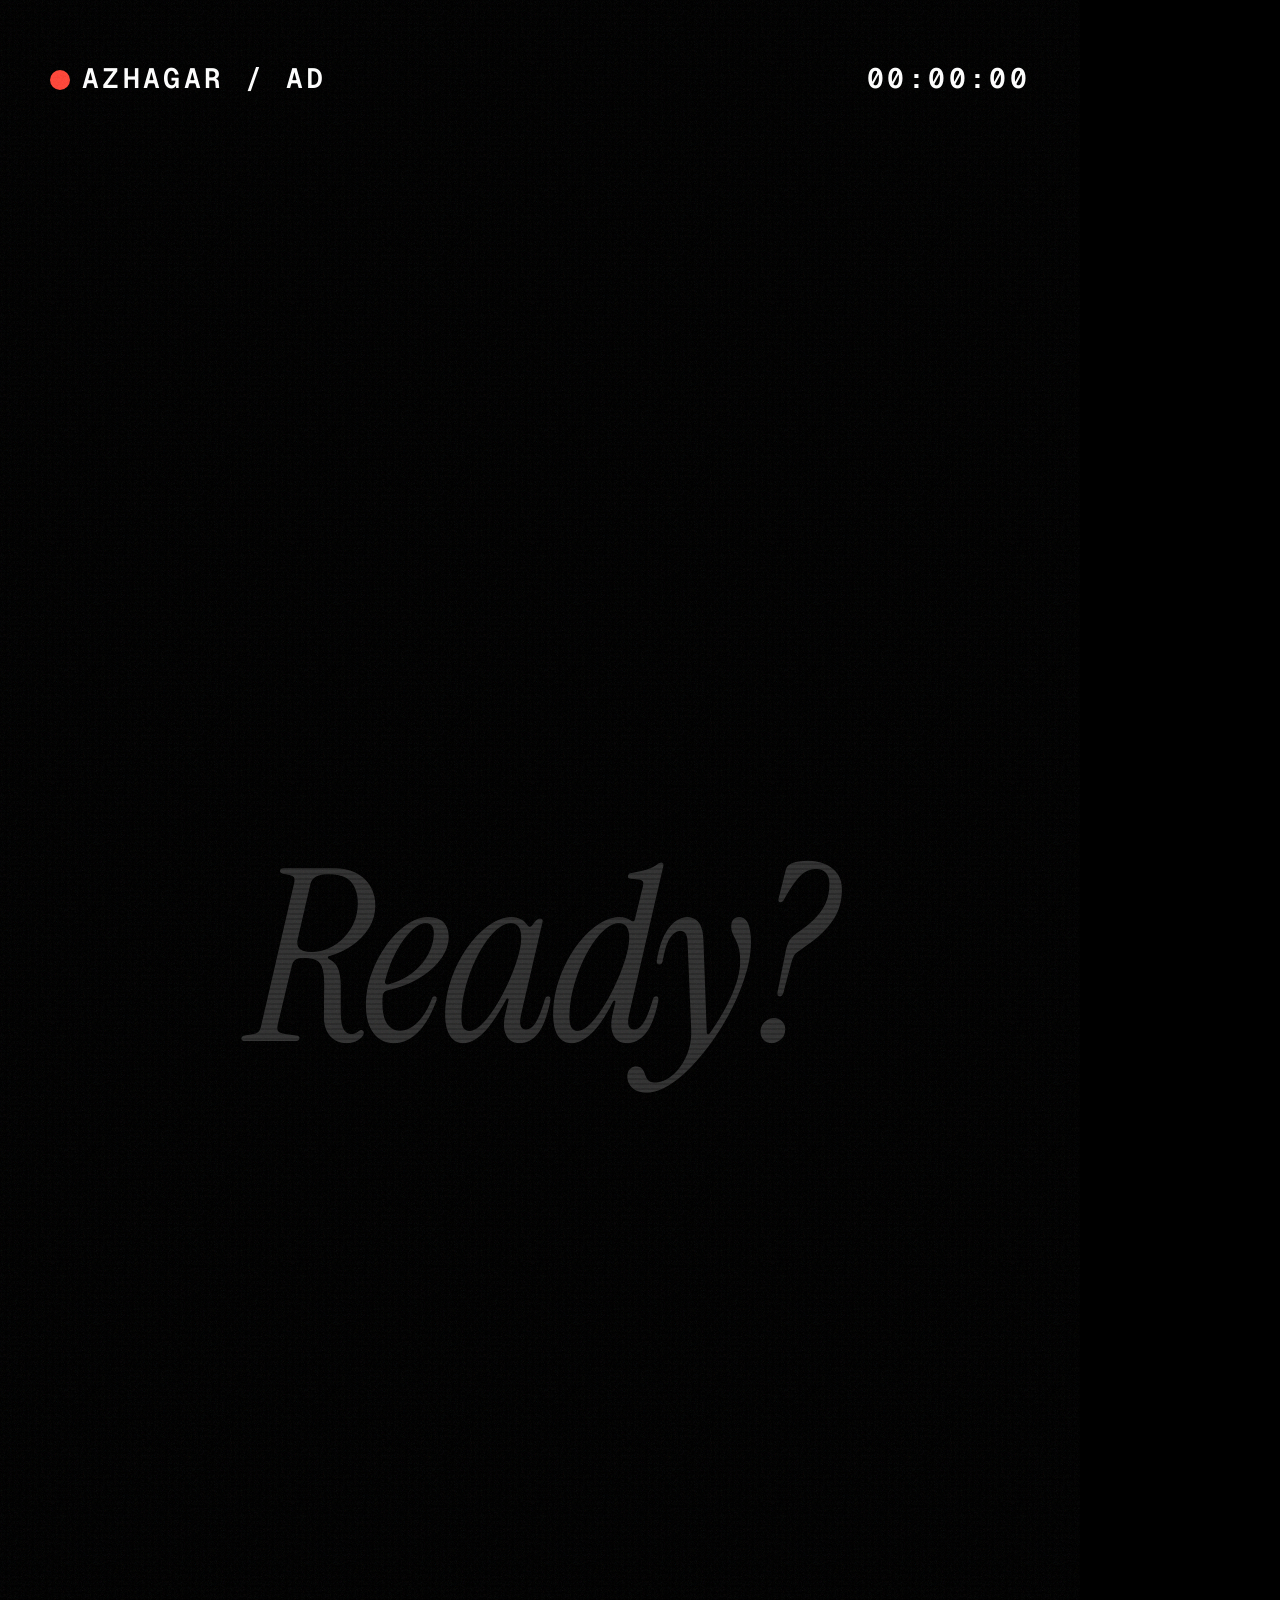
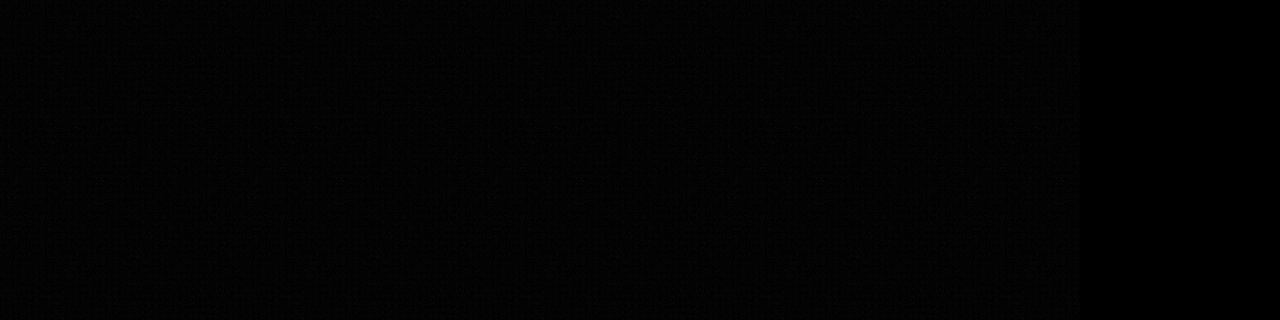
<file: promo/ad.html>
<!doctype html>
<html><head><meta charset="utf-8">
<link href="https://fonts.googleapis.com/css2?family=Archivo:wdth,wght@62..125,400..900&family=Instrument+Serif:ital@0;1&family=Geist+Mono:wght@400;600&display=block" rel="stylesheet">
<style>
:root{--ink:#0C0B11;--paper:#EFEBF7;--lav:#B3A4FF;--rec:#FF4B3E;--live:#4ADE80;--acid:#D7FF3A;
--display:"Archivo",sans-serif;--serif:"Instrument Serif",serif;--mono:"Geist Mono",monospace}
*{box-sizing:border-box;margin:0;padding:0}
html,body{width:1080px;height:1920px;overflow:hidden;background:#000}
#v{position:relative;width:1080px;height:1920px;overflow:hidden;background:var(--ink);color:var(--paper);font-family:var(--display)}
#cam{position:absolute;inset:0}
.L{position:absolute;inset:0;display:none}
.word{position:absolute;left:0;right:0;top:50%;text-align:center;font-weight:900;font-stretch:62%;text-transform:uppercase;line-height:.82;letter-spacing:-.02em;white-space:nowrap}
.serif{font-family:var(--serif);font-weight:400;font-style:italic;text-transform:none;font-stretch:100%}
.mono{font-family:var(--mono);font-weight:600;letter-spacing:.12em;text-transform:uppercase}
.sticker{position:absolute;padding:18px 30px;border-radius:14px;font:700 44px var(--mono);letter-spacing:.06em;text-transform:uppercase;box-shadow:8px 8px 0 #000;border:4px solid #000}
.marq{position:absolute;left:-400px;white-space:nowrap;font-weight:900;font-stretch:62%;font-size:300px;line-height:1;text-transform:uppercase}
.walker{position:absolute;left:50%;bottom:180px;transform-origin:50% 100%}
.card{position:absolute;inset:0;display:flex;flex-direction:column;justify-content:center;padding:0 80px}
.card .n{font:600 60px var(--mono)}
.card .t{font-weight:900;font-stretch:62%;font-size:300px;line-height:.85;text-transform:uppercase}
.card .s{font:400 180px var(--serif);font-style:italic;line-height:.9}
#grain{position:absolute;inset:-100px;opacity:.09;pointer-events:none;background-image:url("data:image/svg+xml,%3Csvg xmlns='http://www.w3.org/2000/svg' width='240' height='240'%3E%3Cfilter id='n'%3E%3CfeTurbulence baseFrequency='.85' numOctaves='2'/%3E%3C/filter%3E%3Crect width='240' height='240' filter='url(%23n)'/%3E%3C/svg%3E")}
#scan{position:absolute;inset:0;pointer-events:none;background:repeating-linear-gradient(0deg,rgba(0,0,0,.18) 0 2px,transparent 2px 5px)}
#flash{position:absolute;inset:0;background:#fff;opacity:0}
.slice{position:absolute;left:0;right:0;overflow:hidden;display:none}
#tag{position:absolute;left:50px;right:50px;top:60px;display:flex;justify-content:space-between;font:600 28px var(--mono);letter-spacing:.12em;mix-blend-mode:difference;color:#fff}
#tag i{display:inline-block;width:20px;height:20px;border-radius:50%;background:var(--rec);margin-right:12px;vertical-align:-2px}
</style></head>
<body><div id="v"><div id="cam">

 <!-- 1: word slams -->
 <div class="L" id="L1"><div class="word" id="w1"></div><div class="mono" id="w1s" style="position:absolute;left:0;right:0;bottom:300px;text-align:center;font-size:34px"></div></div>

 <!-- 2: walk-in -->
 <div class="L" id="L2" style="background:var(--lav)">
  <div class="marq" id="m1" style="top:120px;color:var(--ink)"></div>
  <div class="marq" id="m2" style="top:420px;color:transparent;-webkit-text-stroke:4px var(--ink)"></div>
  <div class="marq" id="m3" style="top:720px;color:var(--ink)"></div>
  <img class="walker" id="walker" alt="">
  <div class="sticker" id="st1" style="left:70px;top:1050px;background:var(--acid);color:#000">AI Product Manager</div>
  <div class="sticker" id="st2" style="right:70px;top:1250px;background:var(--rec);color:#fff">Vibe Coder</div>
  <div class="sticker" id="st3" style="left:120px;top:1460px;background:var(--paper);color:#000">★ Made with AI</div>
 </div>

 <!-- 3: services -->
 <div class="L" id="L3"><div class="card" id="card"><span class="n" id="cn"></span><span class="t" id="ct"></span><span class="s" id="cs"></span></div></div>

 <!-- 4: tools rapid fire -->
 <div class="L" id="L4" style="background:var(--ink)">
  <div class="mono" id="tc" style="position:absolute;left:0;right:0;top:520px;text-align:center;font-size:40px;color:var(--lav)"></div>
  <div class="word" id="tw" style="font-size:200px"></div>
  <div id="burst"></div>
 </div>

 <!-- 5: manifesto strobe -->
 <div class="L" id="L5"><div class="word" id="w5"></div></div>

 <!-- 6: end card -->
 <div class="L" id="L6" style="background:var(--ink)">
  <div class="word" id="e1" style="top:640px;font-size:290px">Azhagar</div>
  <div class="word serif" id="e2" style="top:930px;font-size:110px;color:var(--lav)">builds what's next.</div>
  <div class="mono" id="e3" style="position:absolute;left:0;right:0;top:1210px;text-align:center;font-size:64px">azhagar.com →</div>
  <div class="sticker" id="e4" style="left:50%;top:1400px;background:var(--live);color:#000">● Available now</div>
 </div>

</div>
<div class="slice" id="sl1"></div><div class="slice" id="sl2"></div>
<div id="flash"></div><div id="scan"></div><div id="grain"></div>
<div id="tag"><span><i></i>AZHAGAR / AD</span><span id="tcode">00:00</span></div>
</div>
<script>
const DUR=15,FPS=30,$=id=>document.getElementById(id);
const clamp=(x,a=0,b=1)=>Math.min(b,Math.max(a,x)),p=(t,a,b)=>clamp((t-a)/(b-a));
const eo=x=>1-Math.pow(1-x,4),back=x=>{const c=2.2;return 1+(c+1)*Math.pow(x-1,3)+c*Math.pow(x-1,2)};
const rnd=s=>{const x=Math.sin(s*12.9898)*43758.5453;return x-Math.floor(x)};  // deterministic noise
const frames=[];for(let i=0;i<100;i++){const im=new Image();im.src=`../assets/walk/${String(i).padStart(3,'0')}.webp`;frames.push(im)}

// ---- timeline of beats (every cut = a hit) ----
const SLAMS=[ // [start,end,text,bg,fg,size,sub,serif]
 [0.00,0.55,"Ready?","#000","#fff",150,"",1],
 [0.55,1.05,"Ideas.","var(--lav)","var(--ink)",330,"01 — think"],
 [1.05,1.55,"Products.","var(--rec)","#fff",240,"02 — build"],
 [1.55,2.05,"Shipped.","var(--paper)","var(--ink)",320,"03 — launch"],
 [2.05,2.45,"With AI.","#000","var(--acid)",330,"",0],
];
const SV=[["01","AI product","management","var(--acid)","#000"],["02","Vibe","coding","var(--ink)","var(--lav)"],["03","Problem","solving","var(--rec)","#fff"],["04","UI / UX","design","var(--paper)","var(--ink)"],["05","Video","editing","var(--lav)","var(--ink)"]];
const SV0=5.6,SVD=0.6;
const TOOLS=["Claude","ChatGPT","Figma","Figma Make","Jira","Confluence","Git & GitHub","HTML/CSS/JS","Premiere Pro","After Effects","DaVinci","Photoshop","Illustrator","Lightroom","Vibe coding"];
const T0=8.6,TD=0.14;
const MAN=[["No fluff.","#fff","#000"],["Just","var(--rec)","#fff"],["Ship.","var(--acid)","#000"],["Ship.","#000","var(--acid)"],["Ship.","var(--lav)","var(--ink)"]];
const M0=11.3,MD=0.34;
const CUTS=[0.55,1.05,1.55,2.05,2.45,...SV.map((_,i)=>SV0+i*SVD),T0,...TOOLS.map((_,i)=>T0+i*TD).filter((_,i)=>i%3==0),T0+TOOLS.length*TD,...MAN.map((_,i)=>M0+i*MD),M0+MAN.length*MD];
const marqTxt=("AZHAGAR ✦ ").repeat(8);['m1','m2','m3'].forEach(i=>$(i).textContent=marqTxt);
$('burst').innerHTML=TOOLS.map(t=>`<div class="sticker" style="font-size:30px;padding:12px 22px;left:50%;top:50%;background:var(--paper);color:#000">${t}</div>`).join('');
const bursts=[...$('burst').children];

function show(id,on){$(id).style.display=on?'block':'none';return on}
function lastCut(t){let c=-9;for(const x of CUTS)if(x<=t&&x>c)c=x;return t-c}

window.render=function(t){
 const f=Math.round(t*FPS);
 $('tcode').textContent=`00:${String(Math.floor(t)).padStart(2,'0')}:${String(f%FPS).padStart(2,'0')}`;
 const dc=lastCut(t);            // time since last hit
 const hit=Math.max(0,1-dc/0.22); // 1 at a cut, decays
 // camera punch + shake
 const sh=hit*24;$('cam').style.transform=`translate(${(rnd(f)-.5)*sh}px,${(rnd(f+7)-.5)*sh}px) scale(${1+hit*.06})`;
 // RGB split
 const rg=hit*16+2;$('cam').style.filter=`drop-shadow(${rg}px 0 0 rgba(255,40,90,.75)) drop-shadow(${-rg}px 0 0 rgba(40,230,255,.75))`;
 $('flash').style.opacity=dc<0.07?0.55:0;
 $('grain').style.transform=`translate(${rnd(f*3)*80-40}px,${rnd(f*5)*80-40}px)`;
 // glitch slices on hits
 [['sl1',1],['sl2',2]].forEach(([id,k])=>{const el=$(id);if(hit>.45){el.style.display='block';const y=rnd(f*k+3)*1700;el.style.top=y+'px';el.style.height=(30+rnd(f*k)*120)+'px';
   el.style.background=`rgba(${k==1?'255,75,62':'179,164,255'},.85)`;el.style.mixBlendMode='difference';el.style.transform=`translateX(${(rnd(f+k)-.5)*200}px)`}else el.style.display='none'});

 // 1 slams 0–2.45
 if(show('L1',t<2.45)){const s=SLAMS.find(s=>t>=s[0]&&t<s[1])||SLAMS[0];
  $('L1').style.background=s[3];const w=$('w1');w.textContent=s[2];w.style.color=s[4];w.style.fontSize=s[5]+'px';
  w.className='word'+(s[7]?' serif':'');
  const k=p(t,s[0],s[0]+.18);w.style.transform=`translateY(-50%) scale(${1.6-back(k)*.6})`;w.style.opacity=clamp(k*4);
  $('w1s').textContent=s[6];$('w1s').style.color=s[4];
  if(s[2]==="Ready?"){w.style.opacity=(Math.floor(t*10)%2)?1:.2}}

 // 2 walk-in 2.45–5.6 with speed ramp
 if(show('L2',t>=2.45&&t<5.6)){const k=p(t,2.45,5.6);
  const ramp=k<.3?k/.3*.55:k<.7?.55+(k-.3)/.4*.15:.7+(k-.7)/.3*.3; // fast · slow-mo · fast
  const fi=Math.min(99,Math.floor(ramp*99));const w=$('walker');if(w.dataset.f!=fi){w.src=frames[fi].src;w.dataset.f=fi}
  w.style.transform=`translateX(-50%) scale(${1.25+ramp*.45})`;
  $('m1').style.transform=`translateX(${-t*420%1300}px) rotate(-6deg)`;$('m2').style.transform=`translateX(${-1300+t*300%1300}px) rotate(-6deg)`;$('m3').style.transform=`translateX(${-t*520%1300}px) rotate(-6deg)`;
  [['st1',3.0,-8],['st2',3.4,7],['st3',3.8,-4]].forEach(([id,a,r])=>{const q=p(t,a,a+.25);$(id).style.transform=`rotate(${r}deg) scale(${back(q)})`;$(id).style.opacity=q>0?1:0});
  $('L2').style.background=(t>4.1&&t<4.18)?'var(--acid)':'var(--lav)';}

 // 3 services
 if(show('L3',t>=SV0&&t<T0)){const i=Math.min(4,Math.floor((t-SV0)/SVD));const s=SV[i];const k=eo(p(t,SV0+i*SVD,SV0+i*SVD+.2));
  $('L3').style.background=s[3];$('card').style.color=s[4];
  $('cn').textContent=s[0]+" / 05";$('ct').textContent=s[1];$('cs').textContent=s[2];
  $('ct').style.fontSize=(s[1].length>8?220:300)+'px';
  $('ct').style.transform=`translateX(${(1-k)*(i%2?-900:900)}px)`;$('cs').style.transform=`translateX(${(1-k)*(i%2?600:-600)}px)`;
  $('cn').style.opacity=k;}

 // 4 tools rapid fire then burst
 if(show('L4',t>=T0&&t<M0)){const n=Math.floor((t-T0)/TD);const end=T0+TOOLS.length*TD;
  if(t<end){const tw=$('tw');tw.style.display='block';tw.textContent=TOOLS[n];tw.style.color=n%2?'var(--lav)':'var(--paper)';
   tw.style.fontSize=(TOOLS[n].length>9?150:210)+'px';tw.style.transform=`translateY(-50%) scale(${1.15-p(t,T0+n*TD,T0+n*TD+TD)*.15})`;
   $('tc').textContent=`Tool ${String(n+1).padStart(2,'0')} / ${TOOLS.length}`;$('tc').style.top='520px';$('tc').style.fontSize='40px';bursts.forEach(b=>b.style.opacity=0)}
  else{$('tw').style.display='none';$('tc').textContent=`${TOOLS.length} tools. One workflow.`;$('tc').style.top='1640px';$('tc').style.fontSize='52px';
   const k=eo(p(t,end,end+.6));bursts.forEach((b,i)=>{const a=i/TOOLS.length*Math.PI*2+.3,r=k*(300+rnd(i)*220);
    b.style.opacity=1;b.style.transform=`translate(-50%,-50%) translate(${Math.cos(a)*r}px,${Math.sin(a)*r*1.6}px) rotate(${(rnd(i+9)-.5)*30*k}deg) scale(${.4+k*.8})`});}}

 // 5 manifesto
 if(show('L5',t>=M0&&t<M0+MAN.length*MD)){const i=Math.min(MAN.length-1,Math.floor((t-M0)/MD));const m=MAN[i];
  $('L5').style.background=m[1];const w=$('w5');w.textContent=m[0];w.style.color=m[2];w.style.fontSize=(i==0?230:380)+'px';
  const k=p(t,M0+i*MD,M0+i*MD+.12);w.style.transform=`translateY(-50%) scale(${1.4-back(k)*.4}) rotate(${i>=2?(i%2?-3:3):0}deg)`;}

 // 6 end card
 if(show('L6',t>=M0+MAN.length*MD)){const t0=M0+MAN.length*MD;
  const a=eo(p(t,t0,t0+.35));$('e1').style.transform=`translateY(-50%) scale(${1.5-a*.5})`;$('e1').style.opacity=a;
  $('e1').style.letterSpacing=(1-a)*.3+'em';
  const b=eo(p(t,t0+.35,t0+.75));$('e2').style.transform=`translateY(${-50+(1-b)*60}%)`;$('e2').style.opacity=b;
  const c=eo(p(t,t0+.7,t0+1.0));$('e3').style.opacity=c;$('e3').style.transform=`translateY(${(1-c)*40}px)`;
  const d=p(t,t0+1.0,t0+1.3);$('e4').style.transform=`translateX(-50%) rotate(-4deg) scale(${back(d)})`;$('e4').style.opacity=d>0?1:0;}
};
window.CUTS=CUTS;
window.ready=Promise.all([document.fonts.ready,...frames.map(im=>im.decode().catch(()=>{}))]);
render(0);
</script></body></html>
</file>
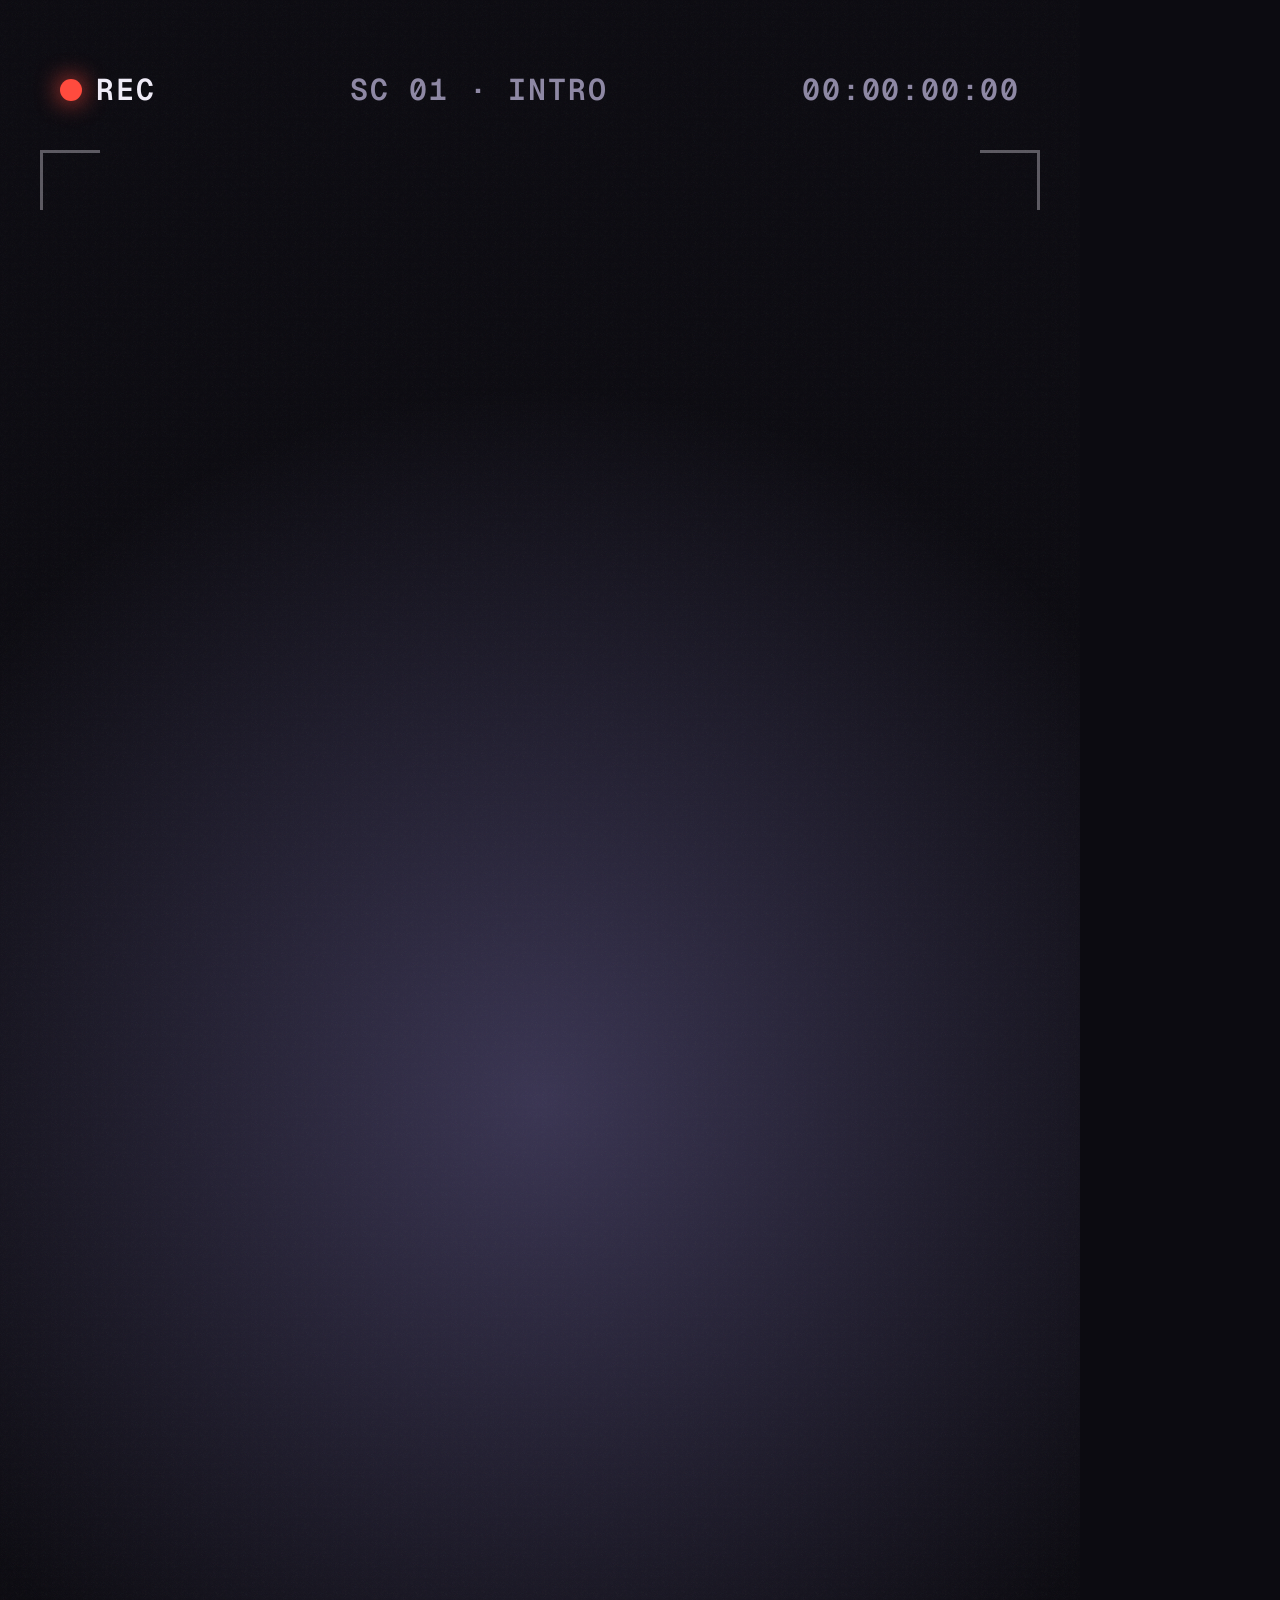
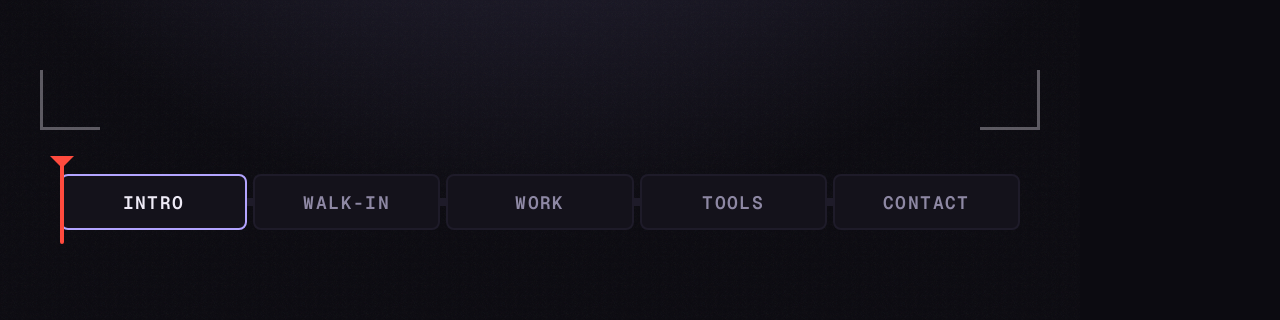
<file: promo/reel.html>
<!doctype html>
<html><head><meta charset="utf-8">
<link href="https://fonts.googleapis.com/css2?family=Archivo:wdth,wght@62..125,400..900&family=Instrument+Serif:ital@0;1&family=Geist+Mono:wght@400;600&display=block" rel="stylesheet">
<style>
:root{--ink:#0C0B11;--ink2:#14121B;--ink3:#1E1B29;--paper:#EFEBF7;--mute:#8E88A4;--lav:#B3A4FF;--rec:#FF4B3E;--live:#4ADE80;
--display:"Archivo",sans-serif;--serif:"Instrument Serif",serif;--mono:"Geist Mono",monospace}
*{box-sizing:border-box;margin:0;padding:0}
html,body{width:1080px;height:1920px;overflow:hidden;background:var(--ink);color:var(--paper);font-family:var(--display)}
#v{position:relative;width:1080px;height:1920px;overflow:hidden}
.abs{position:absolute}
.glow{left:-300px;top:300px;width:1680px;height:1680px;border-radius:50%;
 background:radial-gradient(circle,rgba(179,164,255,.28),rgba(179,164,255,0) 60%)}
.grain{inset:0;opacity:.06;background-image:url("data:image/svg+xml,%3Csvg xmlns='http://www.w3.org/2000/svg' width='200' height='200'%3E%3Cfilter id='n'%3E%3CfeTurbulence baseFrequency='.9' numOctaves='2'/%3E%3C/filter%3E%3Crect width='200' height='200' filter='url(%23n)'/%3E%3C/svg%3E")}
/* HUD */
.hud{left:60px;right:60px;top:70px;display:flex;justify-content:space-between;font:600 30px var(--mono);letter-spacing:.06em;color:var(--mute)}
.rec{display:flex;align-items:center;gap:14px;color:var(--paper)}
.rec i{width:22px;height:22px;border-radius:50%;background:var(--rec);box-shadow:0 0 24px var(--rec)}
.corner{width:60px;height:60px;border-color:rgba(239,235,247,.35);border-style:solid}
.tl{left:40px;top:150px;border-width:3px 0 0 3px}.tr{right:40px;top:150px;border-width:3px 3px 0 0}
.bl{left:40px;bottom:190px;border-width:0 0 3px 3px}.br{right:40px;bottom:190px;border-width:0 3px 3px 0}
.timeline{left:60px;right:60px;bottom:90px;height:56px}
.track{position:absolute;left:0;right:0;top:24px;height:8px;background:var(--ink3);border-radius:4px}
.clips{position:absolute;left:0;right:0;top:0;height:56px;display:flex;gap:6px}
.clips span{flex:1;border-radius:8px;background:var(--ink2);border:2px solid var(--ink3);font:600 18px var(--mono);color:var(--mute);display:flex;align-items:center;justify-content:center;letter-spacing:.08em}
.clips span.on{border-color:var(--lav);color:var(--paper)}
.head{position:absolute;top:-14px;width:4px;height:84px;background:var(--rec);border-radius:2px}
.head:before{content:"";position:absolute;left:-10px;top:-4px;border:12px solid transparent;border-top-color:var(--rec)}
/* scene 1 */
.s1{inset:0;display:flex;flex-direction:column;align-items:center;justify-content:center}
.big{font-weight:900;font-stretch:62%;font-size:240px;line-height:.85;letter-spacing:-.02em;text-transform:uppercase;display:flex}
.big span{display:inline-block}
.s1 .sub{font:400 70px var(--serif);font-style:italic;color:var(--lav);margin-top:30px}
.scan{left:0;right:0;height:6px;background:var(--lav);box-shadow:0 0 40px var(--lav)}
/* scene 2 */
.s2{inset:0}
.stageName{left:0;right:0;top:470px;text-align:center;font-weight:900;font-stretch:62%;font-size:280px;line-height:.85;text-transform:uppercase;color:transparent;-webkit-text-stroke:3px rgba(239,235,247,.5)}
.kick{left:0;right:0;top:1690px;display:flex;justify-content:center;gap:40px;font:600 34px var(--mono);letter-spacing:.14em;text-transform:uppercase;color:var(--lav)}
.walker{left:50%;bottom:260px;transform-origin:50% 100%}
.floor{left:90px;right:90px;bottom:256px;height:3px;background:linear-gradient(90deg,transparent,rgba(179,164,255,.7),transparent)}
.shadow{left:50%;bottom:236px;width:420px;height:50px;margin-left:-210px;border-radius:50%;background:radial-gradient(rgba(0,0,0,.7),transparent 70%)}
/* scene 3 */
.s3{left:80px;right:80px;top:330px}
.eyebrow{font:600 32px var(--mono);letter-spacing:.14em;text-transform:uppercase;color:var(--mute);margin-bottom:50px;display:flex;gap:16px;align-items:center}
.eyebrow b{color:var(--lav);font-weight:600}
.svc{position:relative;overflow:hidden;height:190px;border-top:2px solid rgba(239,235,247,.12)}
.svc .in{position:absolute;left:0;top:0;display:flex;align-items:baseline;gap:30px;height:190px;padding-top:28px}
.svc .n{font:600 30px var(--mono);color:var(--lav);width:70px}
.svc .t{font-weight:900;font-stretch:62%;font-size:84px;line-height:1;text-transform:uppercase;white-space:nowrap}
.svc .t em{font:400 90px var(--serif);font-style:italic;text-transform:none;color:var(--lav)}
.svc .bar{position:absolute;left:0;bottom:0;height:6px;background:var(--lav)}
/* scene 4 */
.s4{left:70px;right:70px;top:330px}
.s4 h2{white-space:nowrap;font-weight:900;font-stretch:62%;font-size:140px;line-height:.9;text-transform:uppercase;margin-bottom:60px}
.s4 h2 em{font:400 150px var(--serif);font-style:italic;text-transform:none;color:var(--lav)}
.chips{display:flex;flex-wrap:wrap;gap:22px}
.chip{font:600 40px var(--mono);padding:22px 34px;border-radius:999px;border:2px solid rgba(239,235,247,.2);background:var(--ink2);display:flex;align-items:center;gap:16px}
.chip i{width:16px;height:16px;border-radius:50%;background:var(--lav)}
.chip.hot{background:var(--lav);color:var(--ink);border-color:var(--lav)}
.chip.hot i{background:var(--ink)}
/* scene 5 */
.s5{left:80px;right:80px;top:300px}
.line{overflow:hidden;height:210px}
.line span{display:block;font-weight:900;font-stretch:62%;font-size:180px;line-height:1.1;text-transform:uppercase;white-space:nowrap}
.line em{font:400 190px var(--serif);font-style:italic;text-transform:none;color:var(--lav)}
.cta{margin-top:70px;display:flex;flex-direction:column;gap:30px}
.url{font:600 64px var(--mono);color:var(--paper);display:flex;align-items:center;gap:24px}
.url .arrow{display:inline-flex;width:110px;height:110px;border-radius:50%;background:var(--lav);color:var(--ink);align-items:center;justify-content:center;font-size:60px}
.status{font:600 36px var(--mono);color:var(--mute);display:flex;align-items:center;gap:18px;letter-spacing:.06em}
.status i{width:22px;height:22px;border-radius:50%;background:var(--live);box-shadow:0 0 20px var(--live)}
.flash{inset:0;background:var(--paper);opacity:0}
</style></head>
<body><div id="v">
 <div class="abs glow" id="glow"></div>

 <div class="abs s1" id="s1">
  <div class="big" id="name1"></div>
  <div class="sub" id="sub1">AI product manager &amp; vibe coder</div>
 </div>
 <div class="abs scan" id="scan"></div>

 <div class="abs s2" id="s2">
  <div class="abs kick" id="kick"><span>AI Product Manager</span><span>·</span><span>Vibe Coder</span></div>
  <div class="abs stageName" id="stageName">Azhagar</div>
  <div class="abs shadow" id="shadow"></div>
  <div class="abs floor"></div>
  <img class="abs walker" id="walker" alt="">
 </div>

 <div class="abs s3" id="s3">
  <p class="eyebrow"><b>●</b> What I do</p>
  <div id="svcs"></div>
 </div>

 <div class="abs s4" id="s4">
  <h2>Tools I <em>think</em> in</h2>
  <div class="chips" id="chips"></div>
 </div>

 <div class="abs s5" id="s5">
  <div class="line"><span>Let's make</span></div>
  <div class="line"><span>something</span></div>
  <div class="line"><span><em>worth</em></span></div>
  <div class="line"><span>watching.</span></div>
  <div class="cta" id="cta">
   <div class="url"><span class="arrow">→</span>azhagar.com</div>
   <div class="status"><i></i>Available for freelance</div>
  </div>
 </div>

 <div class="abs flash" id="flash"></div>
 <div class="abs grain"></div>
 <div class="abs corner tl"></div><div class="abs corner tr"></div><div class="abs corner bl"></div><div class="abs corner br"></div>
 <div class="abs hud"><span class="rec" id="rec"><i></i>REC</span><span id="scene">SC 01 · INTRO</span><span id="tc">00:00:00:00</span></div>
 <div class="abs timeline"><div class="track"></div>
  <div class="clips" id="clips"><span>INTRO</span><span>WALK-IN</span><span>WORK</span><span>TOOLS</span><span>CONTACT</span></div>
  <div class="head" id="head"></div></div>
</div>
<script>
const DUR=15, FPS=30;
const $=id=>document.getElementById(id);
const clamp=(x,a=0,b=1)=>Math.min(b,Math.max(a,x));
const p=(t,a,b)=>clamp((t-a)/(b-a));
const eo=x=>1-Math.pow(1-x,4);           // ease out quart
const eio=x=>x<.5?8*x**4:1-Math.pow(-2*x+2,4)/2;
const back=x=>{const c=1.7;return 1+(c+1)*Math.pow(x-1,3)+c*Math.pow(x-1,2)};
// build
const N="AZHAGAR";
$('name1').innerHTML=[...N].map(c=>`<span>${c}</span>`).join('');
const letters=[...$('name1').children];
const SV=[["01","AI product","management"],["02","Vibe","coding"],["03","Problem","solving"],["04","UI / UX","design"],["05","Video","editing"]];
$('svcs').innerHTML=SV.map(([n,a,b])=>`<div class="svc"><div class="in"><span class="n">${n}</span><span class="t">${a} <em>${b}</em></span></div><div class="bar"></div></div>`).join('');
const svcs=[...document.querySelectorAll('.svc')];
const TOOLS=[["Claude",1],["Vibe coding",1],["Figma",0],["Figma Make",0],["Jira",0],["Confluence",0],["ChatGPT",0],["Git & GitHub",0],["HTML / CSS / JS",1],["Premiere Pro",0],["After Effects",0],["DaVinci Resolve",0],["Photoshop",0],["Illustrator",0],["Lightroom",0]];
$('chips').innerHTML=TOOLS.map(([t,h])=>`<span class="chip${h?' hot':''}"><i></i>${t}</span>`).join('');
const chips=[...document.querySelectorAll('.chip')];
const clips=[...$('clips').children];
const frames=[];for(let i=0;i<100;i++){const im=new Image();im.src=`../assets/walk/${String(i).padStart(3,'0')}.webp`;frames.push(im)}
const scenes=[[0,2.6,"SC 01 · INTRO"],[2.6,6.4,"SC 02 · WALK-IN"],[6.4,9.6,"SC 03 · WORK"],[9.6,12.2,"SC 04 · TOOLS"],[12.2,15,"SC 05 · CONTACT"]];
function vis(el,o,y=0,s=1){el.style.opacity=o;el.style.transform=`translateY(${y}px) scale(${s})`}

window.render=function(t){
 // HUD
 const f=Math.floor(t*FPS);const ss=Math.floor(t);
 $('tc').textContent=`00:00:${String(ss).padStart(2,'0')}:${String(f%FPS).padStart(2,'0')}`;
 $('rec').style.opacity=(Math.floor(t*2)%2)?.45:1;
 let si=scenes.findIndex(s=>t>=s[0]&&t<s[1]);if(si<0)si=4;
 $('scene').textContent=scenes[si][2];
 clips.forEach((c,i)=>c.classList.toggle('on',i===si));
 $('head').style.left=(t/DUR*100)+'%';
 $('glow').style.transform=`translate(${Math.sin(t*.6)*120}px,${Math.cos(t*.45)*160-200+t*20}px)`;
 // flash cuts
 const cuts=[2.6,6.4,9.6,12.2];let fl=0;cuts.forEach(c=>{const d=t-c;if(d>=0&&d<.25)fl=Math.max(fl,.35*(1-d/.25))});
 $('flash').style.opacity=fl;

 // S1 intro 0–2.6
 const s1=$('s1');s1.style.display=t<2.7?'flex':'none';
 letters.forEach((l,i)=>{const k=eo(p(t,.15+i*.07,.75+i*.07));const out=eio(p(t,2.1,2.6));
  l.style.transform=`translateY(${(1-k)*260 - out*200}px) scaleY(${1+(1-k)*.4})`;l.style.opacity=k*(1-out);
  l.style.color=(Math.abs(t-(1.1+i*.05))<.06)?'var(--lav)':'var(--paper)';});
 const sk=eo(p(t,1.1,1.7));vis($('sub1'),sk*(1-p(t,2.1,2.5)),(1-sk)*40);
 const sc=p(t,0,1.1);$('scan').style.top=(200+eio(sc)*1500)+'px';$('scan').style.opacity=sc>0&&sc<1?1:0;

 // S2 walk-in 2.6–6.4
 const s2=$('s2');const on2=t>=2.6&&t<6.5;s2.style.display=on2?'block':'none';
 if(on2){
  const k=p(t,2.6,6.0);const fi=Math.min(99,Math.floor(k*99));
  const w=$('walker');if(w.dataset.f!=fi){w.src=frames[fi].src;w.dataset.f=fi}
  const sc2=1.15+eo(k)*.3;
  w.style.transform=`translateX(-50%) scale(${sc2})`;w.style.opacity=p(t,2.6,2.85)*(1-p(t,6.15,6.4));
  $('shadow').style.transform=`scale(${.8+k*.4})`;
  const nk=eo(p(t,2.7,3.6));$('stageName').style.transform=`translateY(${(1-nk)*120}px) scale(${1+k*.08})`;$('stageName').style.opacity=nk*(1-p(t,6.1,6.4));
  const kk=eo(p(t,3.2,3.9));vis($('kick'),kk*(1-p(t,6.1,6.4)),(1-kk)*30);
 }

 // S3 services 6.4–9.6
 const on3=t>=6.4&&t<9.7;$('s3').style.display=on3?'block':'none';
 if(on3){const out=eio(p(t,9.25,9.6));
  vis($('s3').firstElementChild,eo(p(t,6.45,6.8))*(1-out));
  svcs.forEach((s,i)=>{const k=eo(p(t,6.55+i*.22,7.15+i*.22));
   s.querySelector('.in').style.transform=`translateY(${(1-k)*190 - out*190}px)`;
   const hi=p(t,7.7+i*.3,8.0+i*.3);s.querySelector('.bar').style.width=(eo(hi)*100)+'%';
   s.style.borderTopColor=`rgba(239,235,247,${.12*k*(1-out)})`;});
 }

 // S4 tools 9.6–12.2
 const on4=t>=9.6&&t<12.3;$('s4').style.display=on4?'block':'none';
 if(on4){const out=eio(p(t,11.85,12.2));
  const hk=eo(p(t,9.65,10.15));vis($('s4').firstElementChild,hk*(1-out),(1-hk)*80-out*60);
  chips.forEach((c,i)=>{const k=p(t,9.95+i*.08,10.35+i*.08);vis(c,clamp(k*3)*(1-out),(1-eo(k))*40,.6+.4*back(k));});
 }

 // S5 contact 12.2–15
 const on5=t>=12.2;$('s5').style.display=on5?'block':'none';
 if(on5){[...$('s5').querySelectorAll('.line span')].forEach((s,i)=>{const k=eo(p(t,12.3+i*.16,12.95+i*.16));s.style.transform=`translateY(${(1-k)*220}px)`});
  const ck=eo(p(t,13.2,13.8));vis($('cta'),ck,(1-ck)*60);
  const ar=$('cta').querySelector('.arrow');ar.style.transform=`translateX(${Math.sin(Math.max(0,t-13.8)*5)*10}px)`;
 }
};
window.ready=Promise.all([document.fonts.ready,...frames.map(im=>im.decode().catch(()=>{}))]);
render(0);
</script></body></html>
</file>
